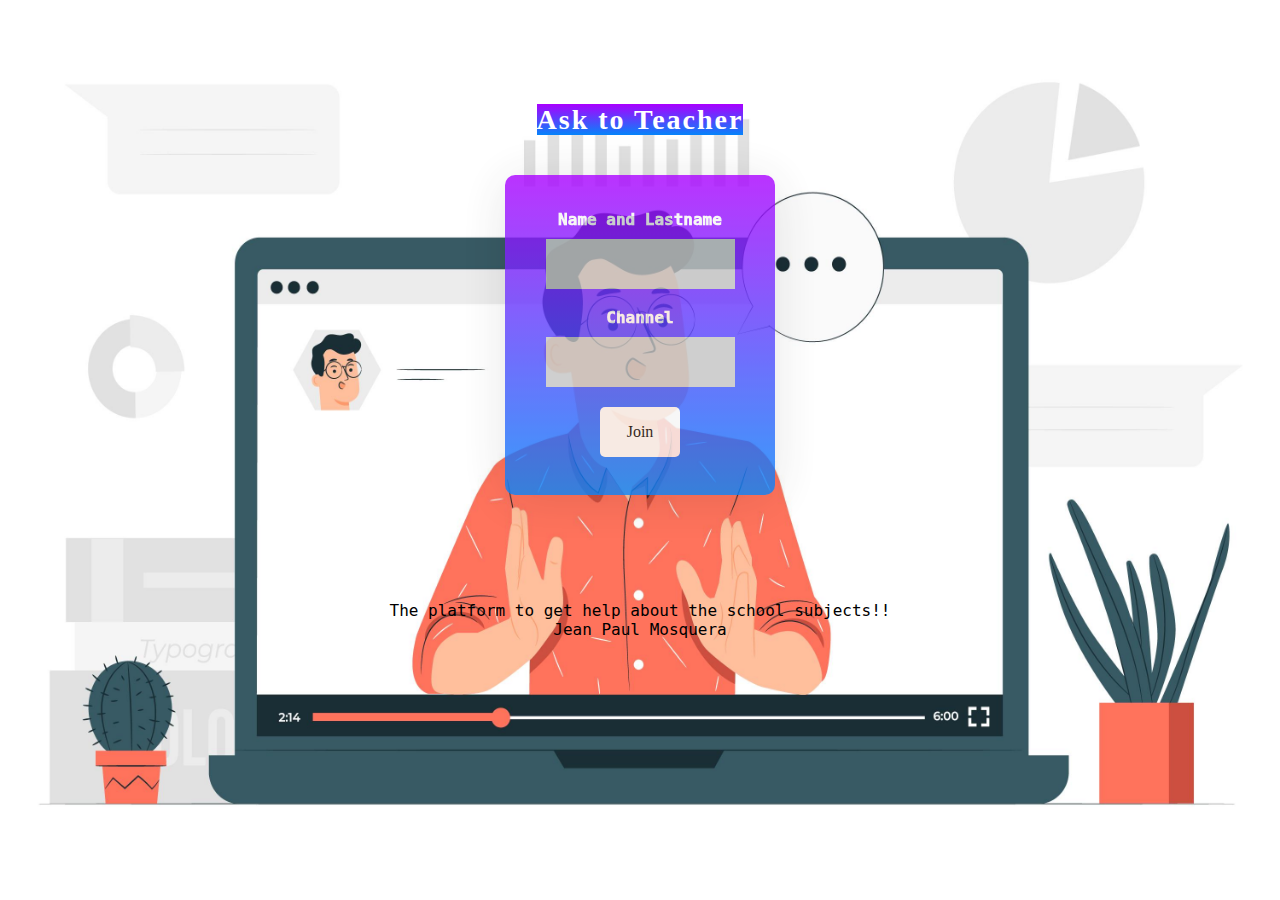
<file: index.html>
<html>
    <head>
        <meta charset='utf-8'>
        <meta http-equiv='X-UA-Compatible' content='IE=edge'>
        <title>Ask to teacher Concept</title>
        <meta name='viewport' content='width=device-width, initial-scale=1'>
        <!--Author: Jean-Paul MOSQUERA AREVALO-->
        <link rel="stylesheet" href="css/styles.css"/>
        <link rel="preconnect" href="https://fonts.gstatic.com">
    </head>
    <body>
        <div id="fullContainer">
            <div id="headingContainer">
                <span id="headingText">
                    <b>Ask to Teacher</b>
                </span>
               
            </div>
            <div id="centerPane">
                <div id="loginContainer">
                    <span class="inputLabel"><b>Name and Lastname</b></span>
                    </br>
                    <input type="text" id="username">
                    </br>
                    </br>
                    <span class="inputLabel"><b>Channel</b></span>
                    </br>
                    <input type="text" id="channelName">
                    </br>
                    <button id="joinButton" onclick="joinNow()">Join</button>
                </div>
            </div>
             <p id="phrase">The platform to get help about the school subjects!!<br> Jean Paul Mosquera</p>
        </div>
        <script src="https://cdn.agora.io/sdk/release/AgoraRTCSDK-3.0.0.js"></script>
        <script src="js/videoCall.js"></script>
    </body>
</html>
</file>
<file: css/styles.css>
body{
    margin: 0;
    padding: 0;
    font-family: 'Courier Prime', monospace;
}

#fullContainer{
    position: relative;
    width: 100vw;
    height: 100vh;
    background-image: url(../assets/main_background.jpg);  
    background-size: 100% 100%;
}

#headingText{
    font-family:'Courier Prime';
    font-size: 28px;
    color:white;
    background-image: linear-gradient(rgb(170, 0, 255), rgb(5, 132, 250));
    letter-spacing: 2px;
    line-height: 40px;
}

#loginContainer{
    width: 100%;
    height: 250px;
    margin-top: 15px;
    padding-top: 20px;
    text-align: center;
    position: absolute;
}

#phrase{
    text-align: center;
    padding-top: 7%;
  }
  .inputLabel{
      color:whitesmoke;
      font-weight: 1000;
  }
  #headingContainer{
      width: 100%;
      text-align: center;
      padding-top: 100px;
  }

  
input{
    padding: 5px;
    width: 70%;
    height: 50px;
    margin: 0 auto;
    margin-top: 10px;
    font-family: 'Courier Prime';
    font-size: 16px;
    background-color: #c4c4c4;
    border: 0px;
    color: black;
    outline-color: #5897da;
}

#centerPane{
    width: 270;
    height: 320px;
    margin: 0 auto;
    margin-top: 35px;
    background-image: linear-gradient(rgb(170, 0, 255), rgb(5, 132, 250));
    opacity: .8;
    box-shadow: 0px 4px 52px rgba(0, 0, 0, 0.13);
    border-radius: 10px;
    position: relative;
}



::placeholder{
    color: white;
    opacity: 1;
    font-family: 'Courier Prime';
}

#joinButton{
    margin-top: 20px;
    width: 80px;
    height: 50px;
    font-size: 16px;
    font-family: 'Courier Prime';
    background-color: whitesmoke;
    border-radius: 5px;
    border: 0px;
    color: black;
    outline-color: black;
    cursor: pointer;
}

#joinButton:hover{
    background-color: green;
}
</file>
